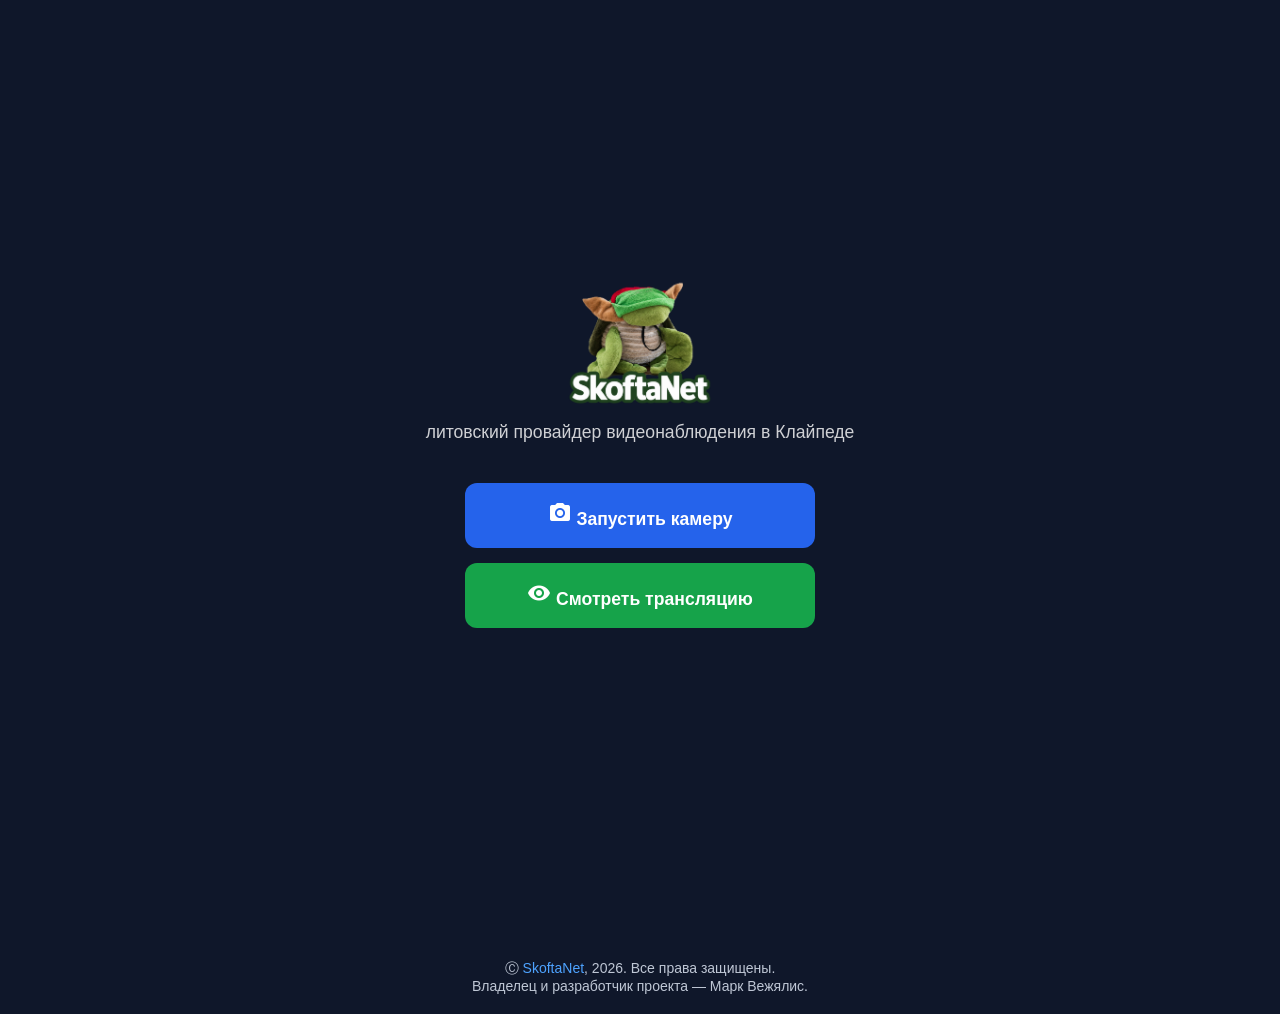
<file: index.html>
<!DOCTYPE html>
<html lang="ru">
<head>
<meta charset="UTF-8">
<meta name="viewport" content="width=device-width, initial-scale=1.0">
<meta name="description" content="литовский провайдер видеонаблюдения в Клайпеде">
<meta name="author" content="SKOFTANET">
<meta name="keywords" content="SkoftaNet, WebRTC, видеонаблюдение, камера, трансляция, видеопоток, онлайн камера">
<meta name="theme-color" content="#0f172a">
<title>SkoftaNet</title>
<link href="https://fonts.googleapis.com/icon?family=Material+Icons" rel="stylesheet">
<link rel="stylesheet" href="style.css">
<link rel="icon" href="favicon.ico">
</head>
<body>

<div class="container">

    <img style="width: 150px;height: 150px;" src="logo.png" alt="Логотип">

    <p class="description">
        литовский провайдер видеонаблюдения в Клайпеде
    </p>

    <div class="buttons">

        <a href="camera.html" class="btn camera-btn">
           <i class="material-icons">camera_alt</i>&nbsp;Запустить камеру
        </a>

        <a href="viewer.html" class="btn viewer-btn">
            <i class="material-icons">visibility</i>&nbsp;Смотреть трансляцию
        </a>

    </div>

</div>

<footer class="footer">
    <span>
        Ⓒ <a href="https://skfnet.github.io/web/" target="_blank">SkoftaNet</a>,
        <script>document.write(new Date().getFullYear())</script>. Все права защищены.
        <br>
        Владелец и разработчик проекта — Марк Вежялис.
    </span>
</footer>

</body>
</html>
</file>
<file: style.css>
@font-face {
    font-family: "FixedSys";
    src: url("fixedsys.ttf") format("truetype");
    font-weight: normal;
    font-style: normal;
}

*{
    margin:0;
    padding:0;
    box-sizing:border-box;
    font-family:Arial, sans-serif;
}

body{
    background: #0f172a;
    color: white;
    min-height: 100vh;
    display: flex;
    flex-direction: column;
}

.container{
    width:100%;
    min-height:100vh;
    display:flex;
    flex-direction:column;
    justify-content:center;
    align-items:center;
    padding:20px;
}

h1{
    font-size:3rem;
    margin-bottom:15px;
    text-align:center;
}

.description{
    font-size:1.1rem;
    opacity:0.8;
    margin-bottom:40px;
    text-align:center;
}

.buttons{
    display:flex;
    flex-direction:column;
    gap:15px;
    width:100%;
    max-width:350px;
}

.btn{
    text-decoration:none;
    color:white;
    text-align:center;
    padding:18px;
    border-radius:12px;
    font-size:1.1rem;
    font-weight:bold;
    transition:0.3s;
}

.camera-btn{
    background:#2563eb;
}

.camera-btn:hover{
    transform:scale(1.03);
}

.viewer-btn{
    background:#16a34a;
}

.viewer-btn:hover{
    transform:scale(1.03);
}

/* Камера и просмотр */

.video-container{
    width:100%;
    max-width:1000px;
    margin:auto;
    padding:20px;
}

video{
    width:100%;
    border-radius:15px;
    background:black;
}

.room-box{
    margin-top:20px;
    display:flex;
    flex-direction:column;
    gap:10px;
}

.room-code{
    font-size:2rem;
    text-align:center;
    background:#1e293b;
    padding:15px;
    border-radius:10px;
    letter-spacing:3px;
}

input{
    width:100%;
    padding:15px;
    border:none;
    border-radius:10px;
    font-size:18px;
    outline:none;
}

button{
    padding:15px;
    border:none;
    border-radius:10px;
    font-size:18px;
    font-weight:bold;
    cursor:pointer;
}

.primary-btn{
    background:#2563eb;
    color:white;
}

.success-btn{
    background:#16a34a;
    color:white;
}

.status{
    text-align:center;
    margin-top:15px;
    opacity:0.8;
}

.back-link{
    display:inline-block;
    margin-top:20px;
    color:white;
    text-decoration:none;
}

.video-wrapper{
    width:100%;
    max-width:1000px;
    margin:auto;
    position:relative;
}

.overlay{
    position:absolute;
    color:white;
    font-size:35px;
    padding:6px 10px;
    border-radius:6px;
    font-family: "FixedSys", monospace;
    -webkit-text-stroke: 0.6px black;
}

.top-left{
    top:10px;
    left:10px;
}

.bottom-left{
    bottom:10px;
    left:10px;
}

.top-right{
    right:10px;
    position:absolute;
    color:white;
    font-size:21px;
}

.room-code-wrapper {
  align-items:center;
}

.copy-btn {
  padding:8px 12px;
  cursor:pointer;
  border:none;
  border-radius:6px;
  position:relative;
  top:-56px;
  left:13px;
}

.copy-btn:hover {
  opacity:0.9;
}

.fullscreen-mode .hide-in-fullscreen {
  display: none !important;
}

#fullscreenBtn {
  padding: 6px 10px;
  font-size: 14px;
}

.fullscreen-mode #fullscreenBtn {
  position: fixed;
  right: 15px;
  bottom: 15px;
  z-index: 9999;
  padding: 6px 10px;
  font-size: 13px;
  opacity: 0.8;
}

.fullscreen-mode #fullscreenBtn:hover {
  opacity: 1;
}

.footer {
    margin-top: 40px;
    padding: 20px;
    text-align: center;
    font-size: 14px;
    color: #bfc7d5;
}

.footer a {
    color: #4ea3ff;
    text-decoration: none;
}

.footer a:hover {
    text-decoration: underline;
}

.container,
.video-container {
    flex: 1;
}
</file>
